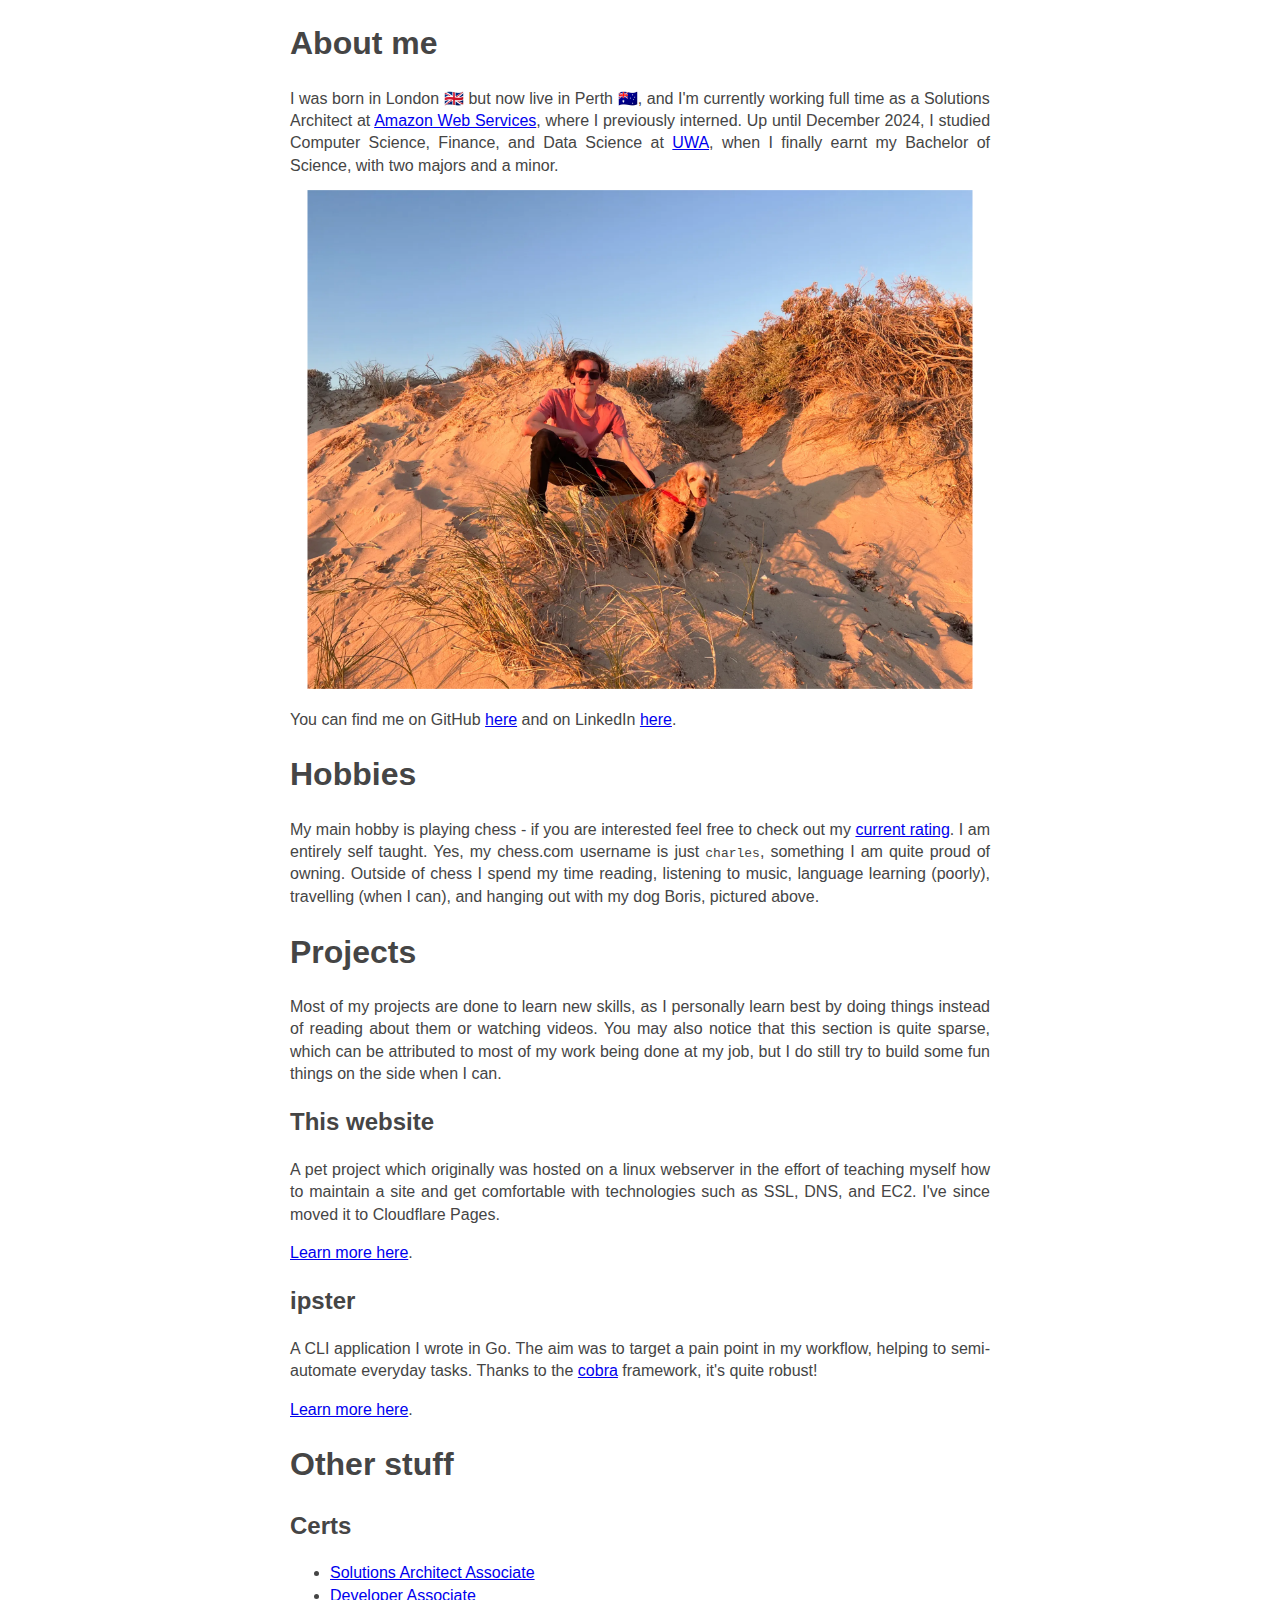
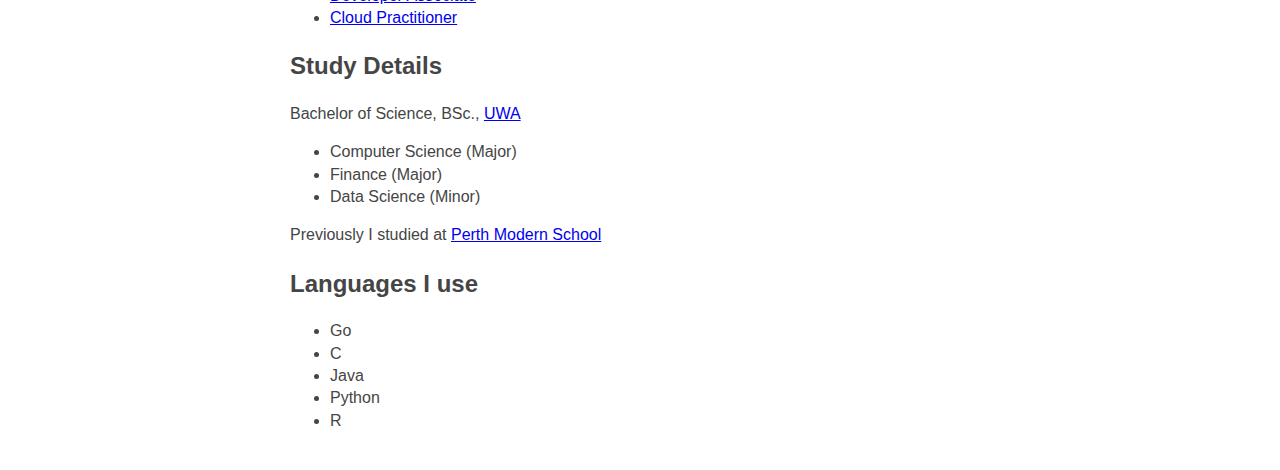
<file: index.html>
<!DOCTYPE html>
<html lang="en">
  <head>
    <meta charset="UTF-8" />
    <meta http-equiv="X-UA-Compatible" content="IE=edge" />
    <meta name="viewport" content="width=device-width, initial-scale=1.0" />
    <link rel="stylesheet" href="/styles.css" />
    <title>Charles' website</title>
  </head>
  <body class="content">
    <div>
      <h1>About me</h1>
      I was born in London 🇬🇧 but now live in Perth 🇦🇺, and I'm currently
      working full time as a Solutions Architect at
      <a href="https://aws.amazon.com/">Amazon Web Services</a>, where I
      previously interned. Up until December 2024, I studied Computer Science,
      Finance, and Data Science at <a href="https://www.uwa.edu.au">UWA</a>,
      when I finally earnt my Bachelor of Science, with two majors and a minor.
    </div>
    <img src="/static/charles@0.5x.webp" alt="Me and my dog, Boris" />
    <div>
      You can find me on GitHub
      <a href="https://github.com/charlesdevelops">here</a> and on LinkedIn
      <a href="https://www.linkedin.com/in/charles-aidan-watson/">here</a>.
    </div>
    <div>
      <h1>Hobbies</h1>
      My main hobby is playing chess - if you are interested feel free to check
      out my
      <a href="https://www.chess.com/stats/live/rapid/charles">current rating</a
      >. I am entirely self taught. Yes, my chess.com username is just
      <code>charles</code>, something I am quite proud of owning. Outside of
      chess I spend my time reading, listening to music, language learning
      (poorly), travelling (when I can), and hanging out with my dog Boris,
      pictured above.
    </div>
    <div>
      <h1>Projects</h1>
      <p>
        Most of my projects are done to learn new skills, as I personally learn
        best by doing things instead of reading about them or watching videos.
        You may also notice that this section is quite sparse, which can be
        attributed to most of my work being done at my job, but I do still try
        to build some fun things on the side when I can.
      </p>
      <div>
        <h2>This website</h2>
        <p>
          A pet project which originally was hosted on a linux webserver in the
          effort of teaching myself how to maintain a site and get comfortable
          with technologies such as SSL, DNS, and EC2. I've since moved it to
          Cloudflare Pages.
        </p>
        <a href="/projects/dotcom.html">Learn more here</a>.
      </div>
      <div>
        <h2>ipster</h2>
        <p>
          A CLI application I wrote in Go. The aim was to target a pain point in
          my workflow, helping to semi-automate everyday tasks. Thanks to the
          <a href="https://github.com/spf13/cobra">cobra</a> framework, it's
          quite robust!
        </p>
        <a href="/projects/ipster.html">Learn more here</a>.
      </div>
    </div>
    <div>
      <h1>Other stuff</h1>
      <h2>Certs</h2>
      <ul>
        <li>
          <a
            href="https://www.credly.com/badges/a248801f-ac9a-4328-89c6-2af9e8b9aa05/public_url"
            >Solutions Architect Associate</a
          >
        </li>
        <li>
          <a
            href="https://www.credly.com/badges/af044ddc-881d-452f-8f96-50a8ed764f38/public_url"
            >Developer Associate</a
          >
        </li>
        <li>
          <a
            href="https://www.credly.com/badges/37815457-ae4d-4036-a255-a15d6115a0fe/public_url"
            >Cloud Practitioner</a
          >
        </li>
      </ul>
      <h2>Study Details</h2>
      <p>Bachelor of Science, BSc., <a href="https://www.uwa.edu.au">UWA</a></p>
      <ul>
        <li>Computer Science (Major)</li>
        <li>Finance (Major)</li>
        <li>Data Science (Minor)</li>
      </ul>
      <p>
        Previously I studied at
        <a href="https://www.perthmodern.wa.edu.au">Perth Modern School</a>
      </p>
      <h2>Languages I use</h2>
      <ul>
        <li>Go</li>
        <li>C</li>
        <li>Java</li>
        <li>Python</li>
        <li>R</li>
      </ul>
    </div>
    <br />
  </body>
</html>
</file>
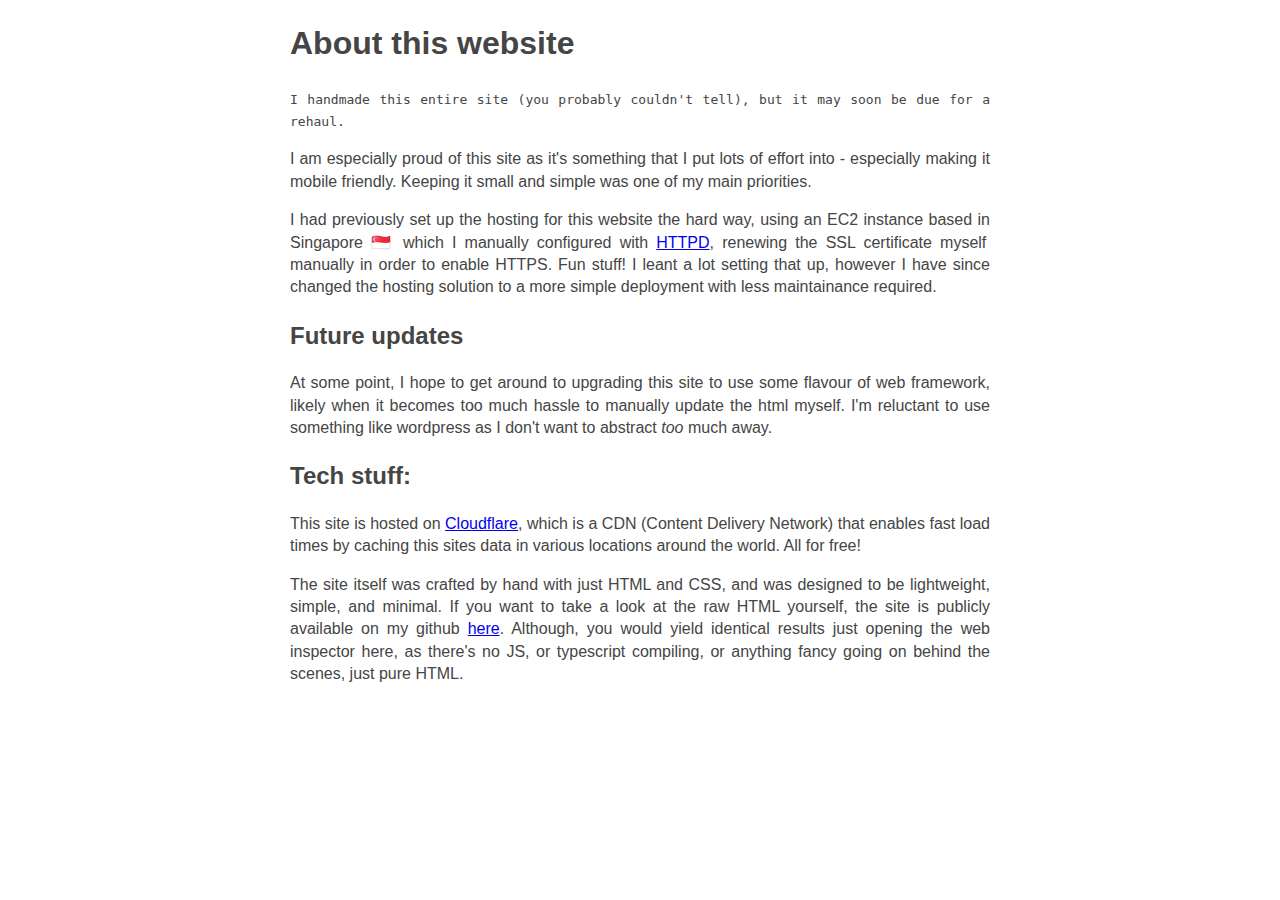
<file: projects/dotcom.html>
<!DOCTYPE html>
<html lang="en">
  <head>
    <meta charset="UTF-8" />
    <meta name="viewport" content="width=device-width, initial-scale=1.0" />
    <link rel="stylesheet" href="/styles.css" />
    <title>dotcom</title>
  </head>

  <body class="content">
    <div>
      <h1>About this website</h1>
      <code
        >I handmade this entire site (you probably couldn't tell), but it may
        soon be due for a rehaul.</code
      >
      <p>
        I am especially proud of this site as it's something that I put lots of
        effort into - especially making it mobile friendly. Keeping it small and
        simple was one of my main priorities.
      </p>
      <p>
        I had previously set up the hosting for this website the hard way, using
        an EC2 instance based in Singapore 🇸🇬 which I manually configured with
        <a href="https://httpd.apache.org/">HTTPD</a>, renewing the SSL
        certificate myself manually in order to enable HTTPS. Fun stuff! I leant
        a lot setting that up, however I have since changed the hosting solution
        to a more simple deployment with less maintainance required.
      </p>
    </div>
    <div>
      <h2>Future updates</h2>
      <p>
        At some point, I hope to get around to upgrading this site to use some
        flavour of web framework, likely when it becomes too much hassle to
        manually update the html myself. I'm reluctant to use something like
        wordpress as I don't want to abstract <i>too</i> much away.
      </p>
    </div>
    <div>
      <h2>Tech stuff:</h2>
      <p>
        This site is hosted on
        <a href="https://www.cloudflare.com/en-au/"> Cloudflare</a>, which is a
        CDN (Content Delivery Network) that enables fast load times by caching
        this sites data in various locations around the world. All for free!
      </p>
      <p>
        The site itself was crafted by hand with just HTML and CSS, and was
        designed to be lightweight, simple, and minimal. If you want to take a
        look at the raw HTML yourself, the site is publicly available on my
        github
        <a href="https://github.com/charlesdevelops/dotcom"> here</a>. Although,
        you would yield identical results just opening the web inspector here,
        as there's no JS, or typescript compiling, or anything fancy going on
        behind the scenes, just pure HTML.
      </p>
    </div>
  </body>
</html>
</file>
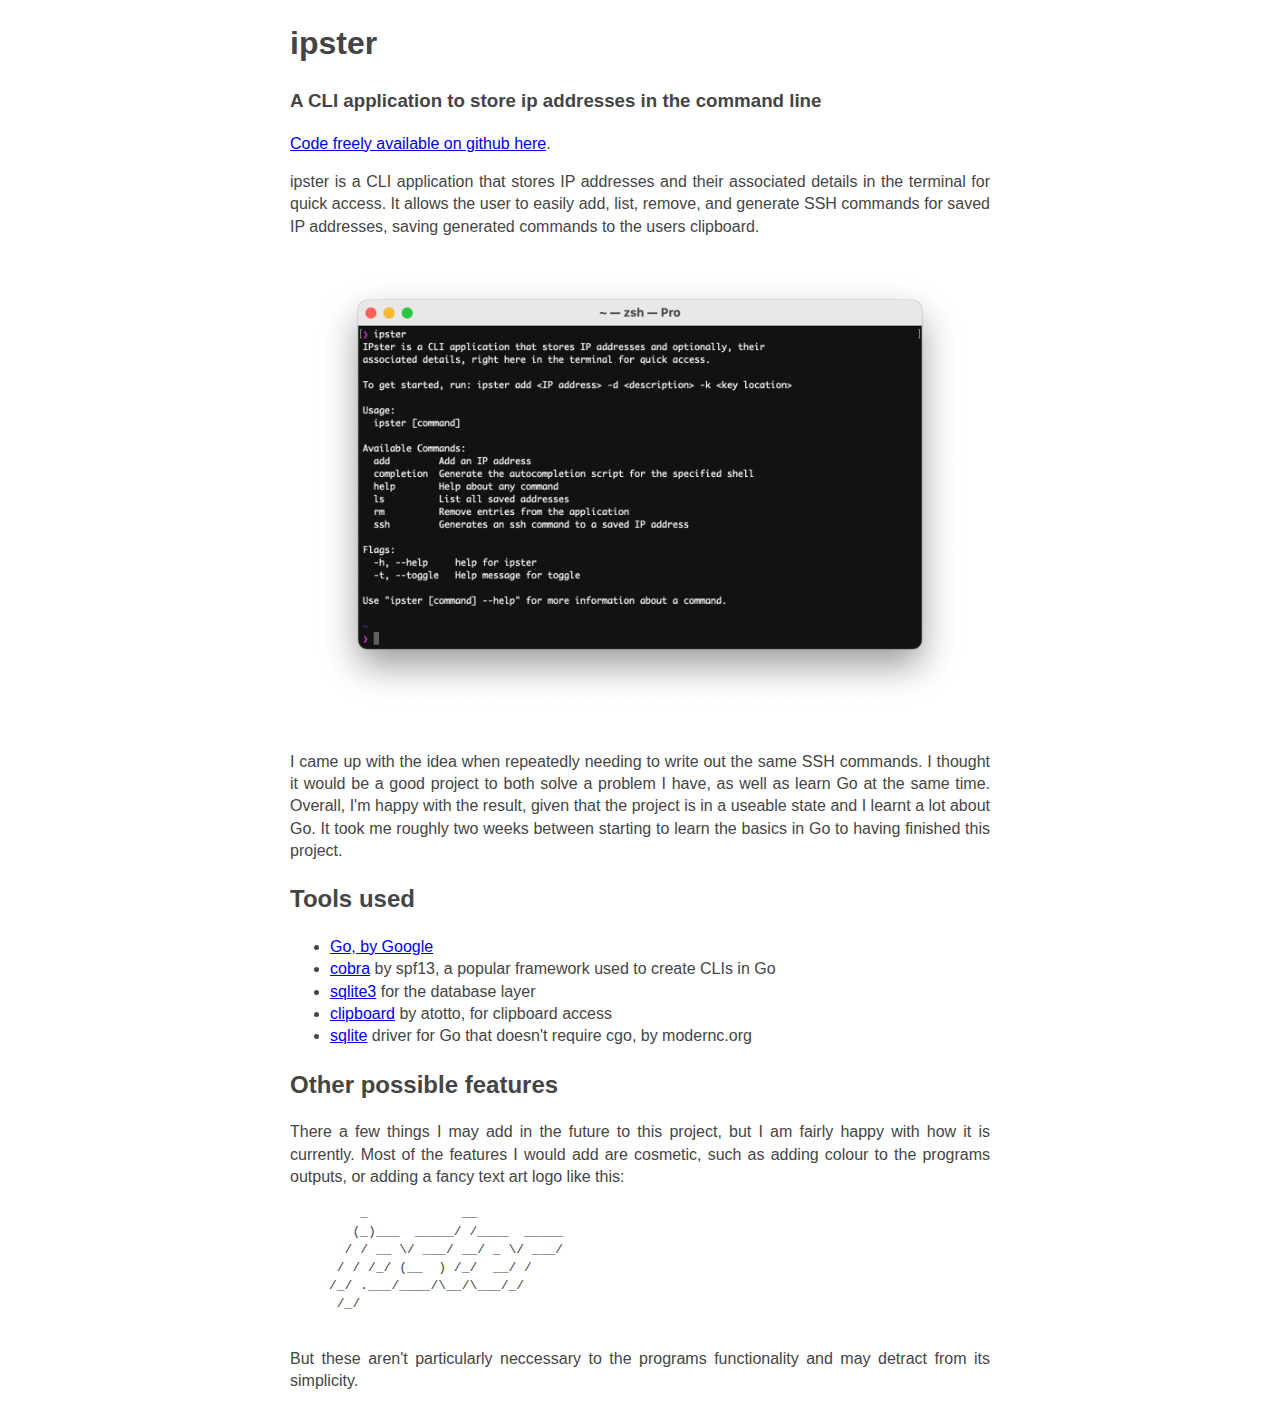
<file: projects/ipster.html>
<!DOCTYPE html>
<html lang="en">
  <head>
    <meta charset="UTF-8" />
    <meta name="viewport" content="width=device-width, initial-scale=1.0" />
    <link rel="stylesheet" href="/styles.css" />
    <title>ipster</title>
  </head>
  <body class="content">
    <div>
      <h1>ipster</h1>
      <h3>A CLI application to store ip addresses in the command line</h3>
      <p>
        <a href="https://github.com/charlesdevelops/ipster"
          >Code freely available on github here</a
        >.
      </p>
      <p>
        ipster is a CLI application that stores IP addresses and their
        associated details in the terminal for quick access. It allows the user
        to easily add, list, remove, and generate SSH commands for saved IP
        addresses, saving generated commands to the users clipboard.
      </p>
    </div>
    <img src="/static/ipster.webp" alt="ipster in the terminal" />
    <div>
      <p>
        I came up with the idea when repeatedly needing to write out the same
        SSH commands. I thought it would be a good project to both solve a
        problem I have, as well as learn Go at the same time. Overall, I'm happy
        with the result, given that the project is in a useable state and I
        learnt a lot about Go. It took me roughly two weeks between starting to
        learn the basics in Go to having finished this project.
      </p>
    </div>
    <div>
      <h2>Tools used</h2>
      <ul>
        <li>
          <a href="https://go.dev">Go, by Google</a>
        </li>
        <li>
          <a href="https://github.com/spf13/cobra">cobra</a> by spf13, a popular
          framework used to create CLIs in Go
        </li>
        <li>
          <a href="https://www.sqlite.org/index.html">sqlite3</a> for the
          database layer
        </li>
        <li>
          <a href="https://github.com/atotto/clipboard">clipboard</a> by atotto,
          for clipboard access
        </li>
        <li>
          <a href="https://modernc.org/sqlite">sqlite</a> driver for Go that
          doesn't require cgo, by modernc.org
        </li>
      </ul>
    </div>
    <div>
      <h2>Other possible features</h2>
      <p>
        There a few things I may add in the future to this project, but I am
        fairly happy with how it is currently. Most of the features I would add
        are cosmetic, such as adding colour to the programs outputs, or adding a
        fancy text art logo like this:
      </p>
      <pre>
         _            __           
        (_)___  _____/ /____  _____
       / / __ \/ ___/ __/ _ \/ ___/
      / / /_/ (__  ) /_/  __/ /    
     /_/ .___/____/\__/\___/_/     
      /_/                          
    </pre
      >
      <p>
        But these aren't particularly neccessary to the programs functionality
        and may detract from its simplicity.
      </p>
    </div>
  </body>
</html>
</file>
<file: styles.css>
body {
  color: #454545;
  font-family: Arial, sans-serif;
  text-align: justify;
  line-height: 1.4;
}

img {
  width: 90vw;
  max-width: inherit;
  object-fit: contain;
  scale: 0.95;
}

.content {
  width: 90vw;
  max-width: 700px;
  margin: auto;
  display: block;
}

.about {
  text-align: center;
  padding-top: 75px;
  padding-bottom: 25px;
}

.navbar {
  overflow: hidden;
}

.navbar a {
  float: left;
  color: #454545;
  text-align: center;
  text-decoration: none;
  font-size: 18px;
  transition: all 0.3s ease;
}

.navbar a:hover {
  text-decoration: underline;
}

.navbar a.github {
  float: right;
}
</file>
